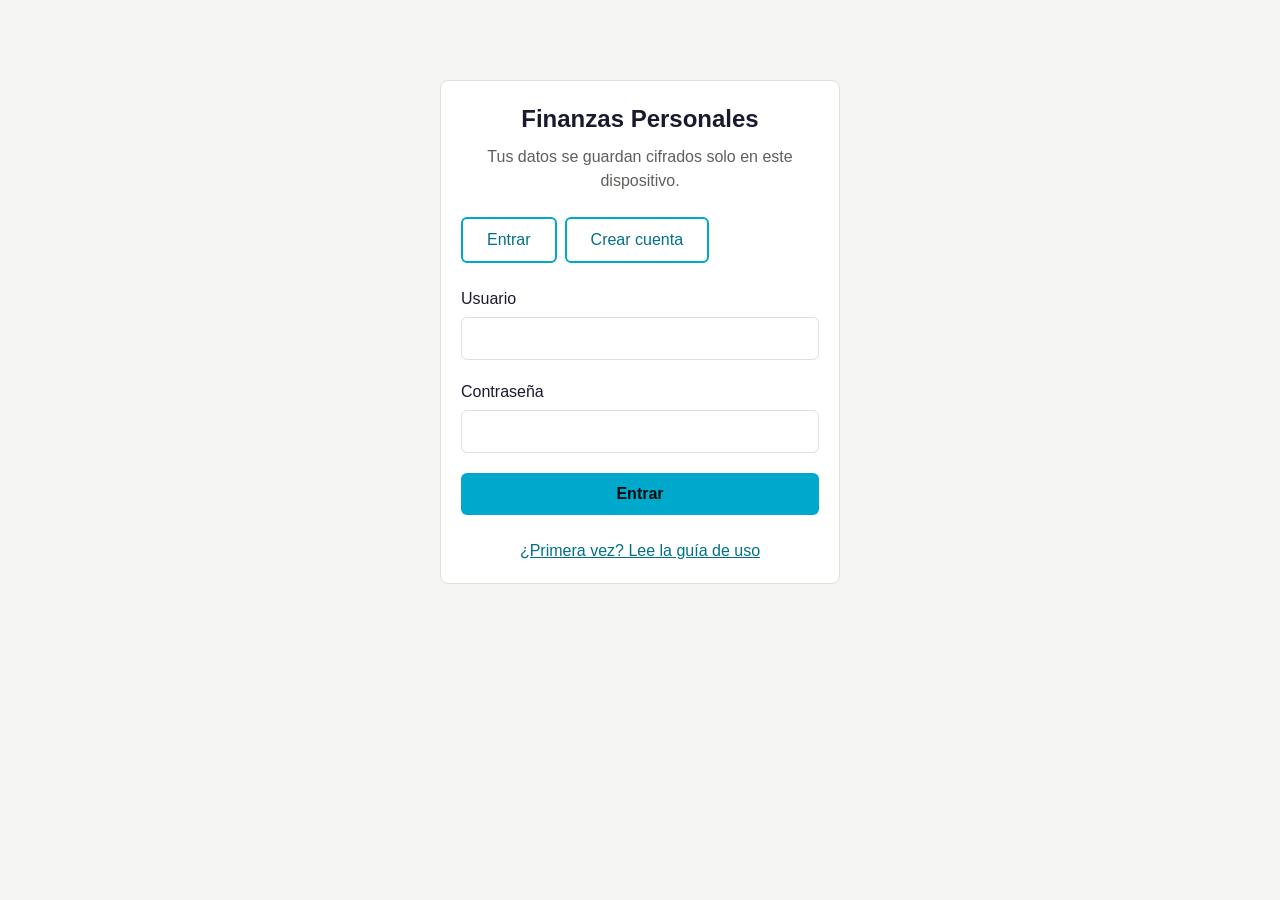
<file: public/index.html>
<!DOCTYPE html>
<html lang="es">
<head>
    <meta charset="UTF-8">
    <meta name="viewport" content="width=device-width, initial-scale=1.0, viewport-fit=cover">
    <!-- Sin conexiones a otros servidores: los datos no pueden salir del dispositivo -->
    <meta http-equiv="Content-Security-Policy" content="default-src 'self'; script-src 'self' 'unsafe-inline'; style-src 'self' 'unsafe-inline'; img-src 'self' data: blob:; connect-src 'self'; worker-src 'self'; manifest-src 'self'; object-src 'none'; base-uri 'none'; form-action 'none'">
    <meta name="referrer" content="no-referrer">
    <meta name="description" content="Finanzas personales privadas: presupuesto, deudas, metas y salud financiera. Tus datos quedan cifrados en tu dispositivo.">
    <meta name="theme-color" content="#1a1a2e">
    <meta name="apple-mobile-web-app-capable" content="yes">
    <meta name="mobile-web-app-capable" content="yes">
    <meta name="apple-mobile-web-app-status-bar-style" content="black-translucent">
    <meta name="apple-mobile-web-app-title" content="Finanzas">
    <title>Finanzas Personales</title>
    <link rel="manifest" href="manifest.json">
    <link rel="icon" type="image/png" sizes="192x192" href="assets/icons/icon-192.png">
    <link rel="apple-touch-icon" href="assets/icons/apple-touch-icon.png">
    <link rel="stylesheet" href="assets/css/styles.css">
</head>
<body>
    <div id="app" class="app-container"></div>
    <noscript><p style="padding:2rem">Esta aplicación necesita JavaScript.</p></noscript>
    <script src="assets/js/db.js"></script>
    <script src="assets/js/auth.js"></script>
    <script src="assets/js/finance.js"></script>
    <script src="assets/js/analysis.js"></script>
    <script src="assets/js/charts.js"></script>
    <script src="assets/js/ui.js"></script>
    <script src="assets/js/backup.js"></script>
    <script src="assets/js/app.js"></script>
</body>
</html>
</file>
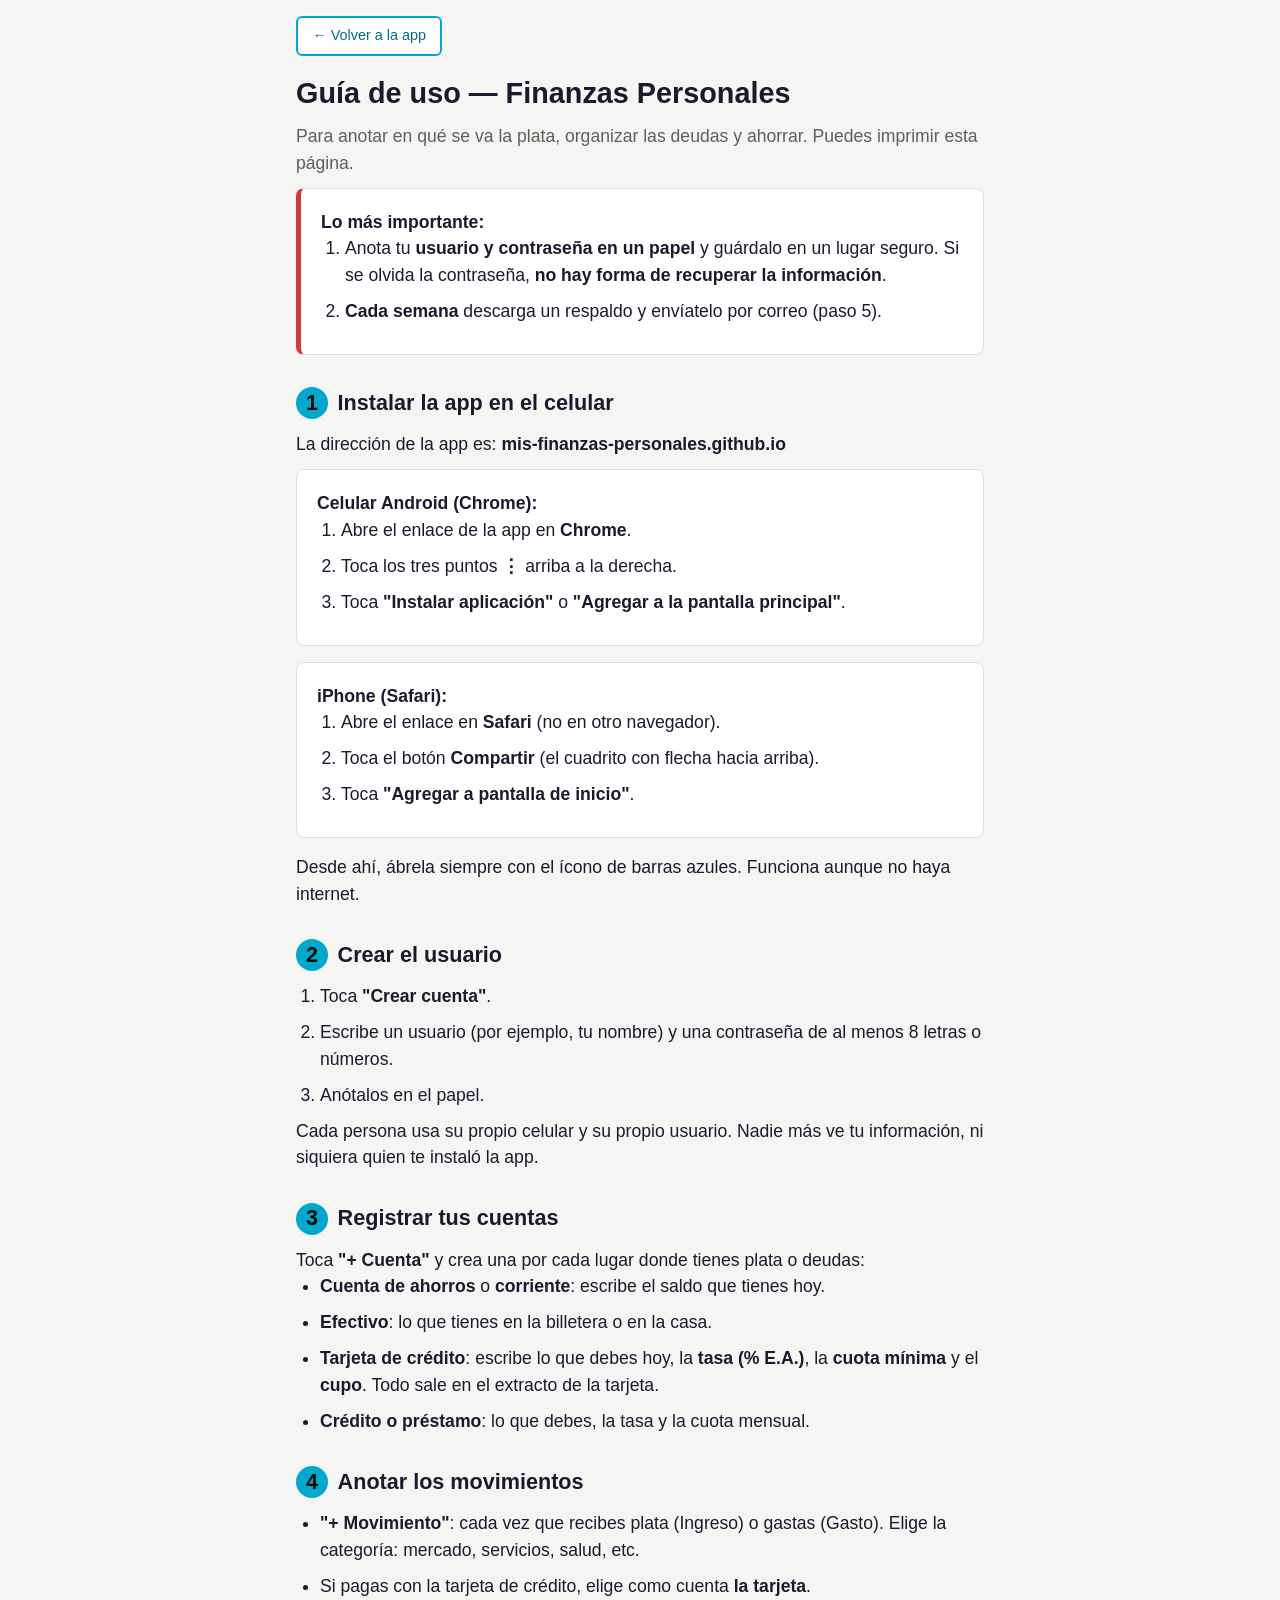
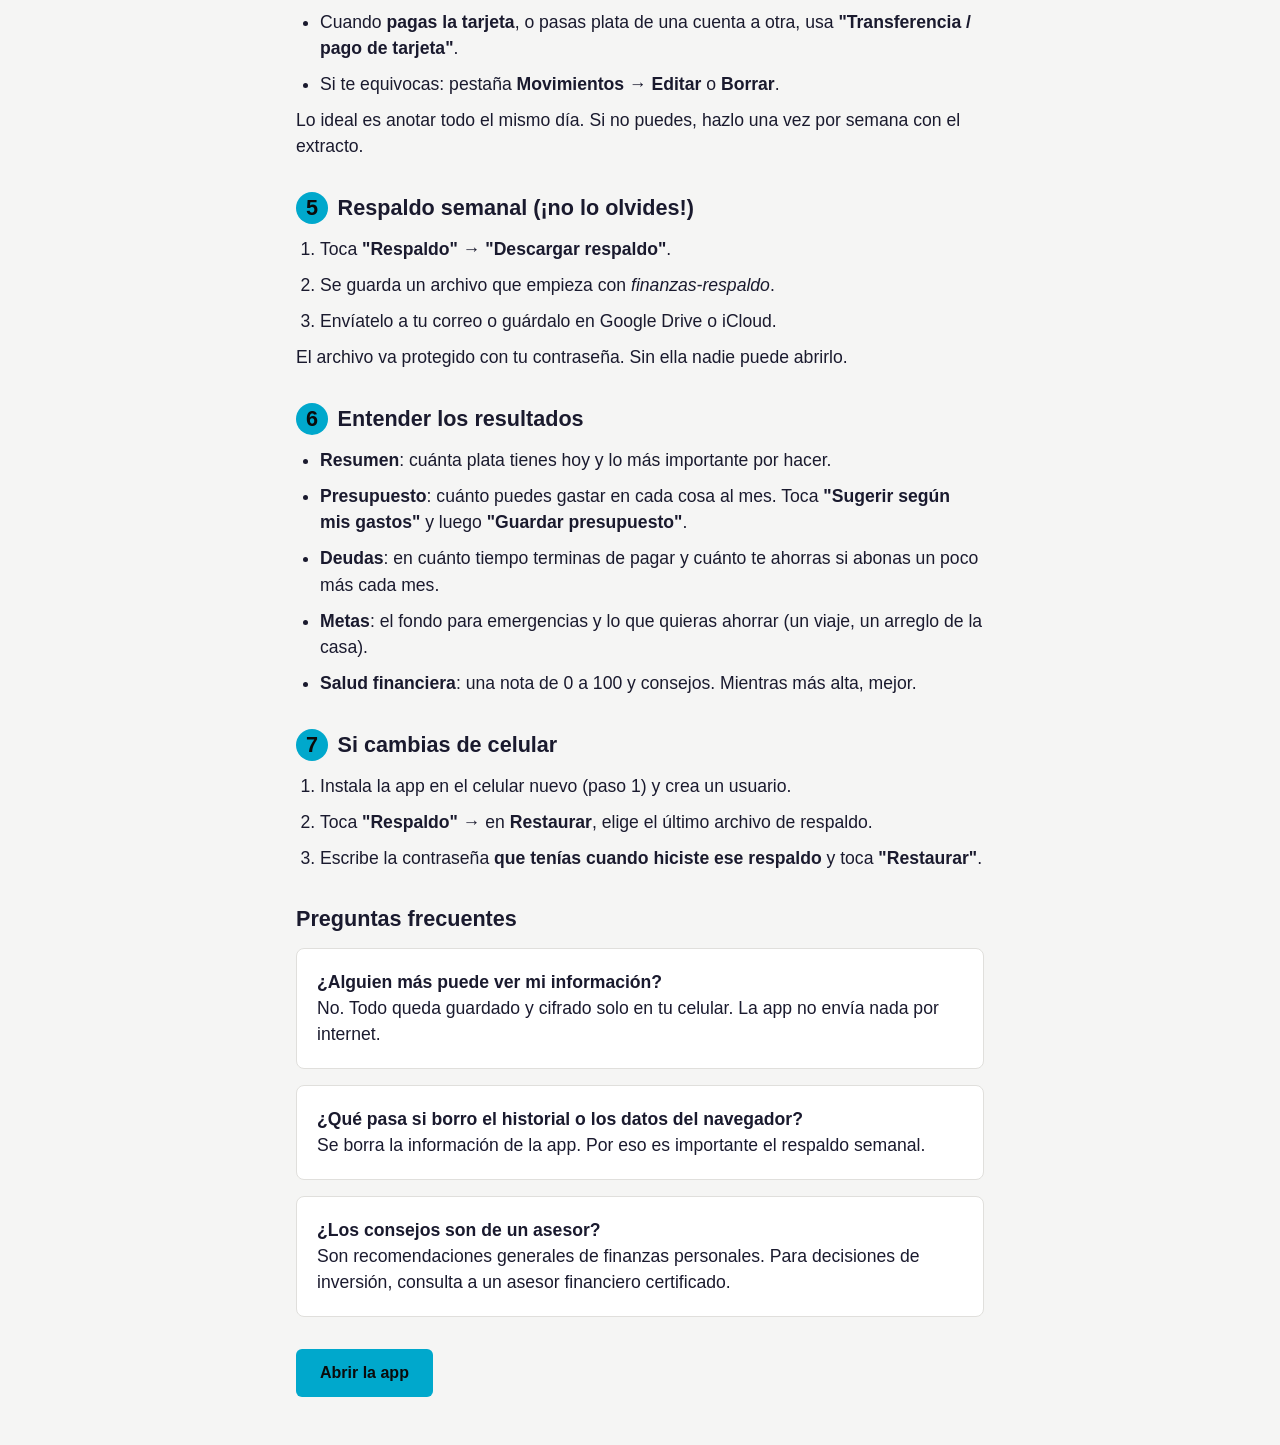
<file: public/ayuda.html>
<!DOCTYPE html>
<html lang="es">
<head>
    <meta charset="UTF-8">
    <meta name="viewport" content="width=device-width, initial-scale=1.0">
    <meta http-equiv="Content-Security-Policy" content="default-src 'self'; style-src 'self' 'unsafe-inline'; img-src 'self' data:; object-src 'none'; base-uri 'none'; form-action 'none'">
    <title>Guía de uso</title>
    <link rel="icon" type="image/png" sizes="192x192" href="assets/icons/icon-192.png">
    <link rel="stylesheet" href="assets/css/styles.css">
    <style>
        body { font-size: 1.1rem; }
        .guia { max-width: 720px; margin: 0 auto; padding: 1rem; }
        .guia h1 { font-size: 1.8rem; margin: 1rem 0 0.5rem; }
        .guia h2 { font-size: 1.35rem; margin: 2rem 0 0.75rem; display: flex; gap: 0.6rem; align-items: center; }
        .guia .num { display: inline-flex; align-items: center; justify-content: center; width: 2rem; height: 2rem; border-radius: 50%; background: var(--accent); color: #0b0b0b; font-weight: 800; flex-shrink: 0; }
        .guia ol, .guia ul { padding-left: 1.5rem; }
        .guia li { margin-bottom: 0.6rem; }
        .guia .card { margin-top: 0.75rem; }
        .guia .importante { border-left: 5px solid var(--critical); }
        .guia strong { font-weight: 700; }
        @media print {
            .no-print { display: none; }
            body { background: #fff; color: #000; }
            .card { border: 1px solid #999; }
        }
    </style>
</head>
<body>
<div class="guia">
    <p class="no-print"><a class="btn btn-secondary btn-sm" href="./">← Volver a la app</a></p>
    <h1>Guía de uso — Finanzas Personales</h1>
    <p class="muted">Para anotar en qué se va la plata, organizar las deudas y ahorrar. Puedes imprimir esta página.</p>

    <div class="card importante">
        <strong>Lo más importante:</strong>
        <ol>
            <li>Anota tu <strong>usuario y contraseña en un papel</strong> y guárdalo en un lugar seguro. Si se olvida la contraseña, <strong>no hay forma de recuperar la información</strong>.</li>
            <li><strong>Cada semana</strong> descarga un respaldo y envíatelo por correo (paso 5).</li>
        </ol>
    </div>

    <h2><span class="num">1</span> Instalar la app en el celular</h2>
    <p>La dirección de la app es: <strong>mis-finanzas-personales.github.io</strong></p>
    <div class="card">
        <strong>Celular Android (Chrome):</strong>
        <ol>
            <li>Abre el enlace de la app en <strong>Chrome</strong>.</li>
            <li>Toca los tres puntos <strong>⋮</strong> arriba a la derecha.</li>
            <li>Toca <strong>"Instalar aplicación"</strong> o <strong>"Agregar a la pantalla principal"</strong>.</li>
        </ol>
    </div>
    <div class="card">
        <strong>iPhone (Safari):</strong>
        <ol>
            <li>Abre el enlace en <strong>Safari</strong> (no en otro navegador).</li>
            <li>Toca el botón <strong>Compartir</strong> (el cuadrito con flecha hacia arriba).</li>
            <li>Toca <strong>"Agregar a pantalla de inicio"</strong>.</li>
        </ol>
    </div>
    <p>Desde ahí, ábrela siempre con el ícono de barras azules. Funciona aunque no haya internet.</p>

    <h2><span class="num">2</span> Crear el usuario</h2>
    <ol>
        <li>Toca <strong>"Crear cuenta"</strong>.</li>
        <li>Escribe un usuario (por ejemplo, tu nombre) y una contraseña de al menos 8 letras o números.</li>
        <li>Anótalos en el papel.</li>
    </ol>
    <p>Cada persona usa su propio celular y su propio usuario. Nadie más ve tu información, ni siquiera quien te instaló la app.</p>

    <h2><span class="num">3</span> Registrar tus cuentas</h2>
    <p>Toca <strong>"+ Cuenta"</strong> y crea una por cada lugar donde tienes plata o deudas:</p>
    <ul>
        <li><strong>Cuenta de ahorros</strong> o <strong>corriente</strong>: escribe el saldo que tienes hoy.</li>
        <li><strong>Efectivo</strong>: lo que tienes en la billetera o en la casa.</li>
        <li><strong>Tarjeta de crédito</strong>: escribe lo que debes hoy, la <strong>tasa (% E.A.)</strong>, la <strong>cuota mínima</strong> y el <strong>cupo</strong>. Todo sale en el extracto de la tarjeta.</li>
        <li><strong>Crédito o préstamo</strong>: lo que debes, la tasa y la cuota mensual.</li>
    </ul>

    <h2><span class="num">4</span> Anotar los movimientos</h2>
    <ul>
        <li><strong>"+ Movimiento"</strong>: cada vez que recibes plata (Ingreso) o gastas (Gasto). Elige la categoría: mercado, servicios, salud, etc.</li>
        <li>Si pagas con la tarjeta de crédito, elige como cuenta <strong>la tarjeta</strong>.</li>
        <li>Cuando <strong>pagas la tarjeta</strong>, o pasas plata de una cuenta a otra, usa <strong>"Transferencia / pago de tarjeta"</strong>.</li>
        <li>Si te equivocas: pestaña <strong>Movimientos</strong> → <strong>Editar</strong> o <strong>Borrar</strong>.</li>
    </ul>
    <p>Lo ideal es anotar todo el mismo día. Si no puedes, hazlo una vez por semana con el extracto.</p>

    <h2><span class="num">5</span> Respaldo semanal (¡no lo olvides!)</h2>
    <ol>
        <li>Toca <strong>"Respaldo"</strong> → <strong>"Descargar respaldo"</strong>.</li>
        <li>Se guarda un archivo que empieza con <em>finanzas-respaldo</em>.</li>
        <li>Envíatelo a tu correo o guárdalo en Google Drive o iCloud.</li>
    </ol>
    <p>El archivo va protegido con tu contraseña. Sin ella nadie puede abrirlo.</p>

    <h2><span class="num">6</span> Entender los resultados</h2>
    <ul>
        <li><strong>Resumen</strong>: cuánta plata tienes hoy y lo más importante por hacer.</li>
        <li><strong>Presupuesto</strong>: cuánto puedes gastar en cada cosa al mes. Toca <strong>"Sugerir según mis gastos"</strong> y luego <strong>"Guardar presupuesto"</strong>.</li>
        <li><strong>Deudas</strong>: en cuánto tiempo terminas de pagar y cuánto te ahorras si abonas un poco más cada mes.</li>
        <li><strong>Metas</strong>: el fondo para emergencias y lo que quieras ahorrar (un viaje, un arreglo de la casa).</li>
        <li><strong>Salud financiera</strong>: una nota de 0 a 100 y consejos. Mientras más alta, mejor.</li>
    </ul>

    <h2><span class="num">7</span> Si cambias de celular</h2>
    <ol>
        <li>Instala la app en el celular nuevo (paso 1) y crea un usuario.</li>
        <li>Toca <strong>"Respaldo"</strong> → en <strong>Restaurar</strong>, elige el último archivo de respaldo.</li>
        <li>Escribe la contraseña <strong>que tenías cuando hiciste ese respaldo</strong> y toca <strong>"Restaurar"</strong>.</li>
    </ol>

    <h2>Preguntas frecuentes</h2>
    <div class="card"><strong>¿Alguien más puede ver mi información?</strong><br>No. Todo queda guardado y cifrado solo en tu celular. La app no envía nada por internet.</div>
    <div class="card"><strong>¿Qué pasa si borro el historial o los datos del navegador?</strong><br>Se borra la información de la app. Por eso es importante el respaldo semanal.</div>
    <div class="card"><strong>¿Los consejos son de un asesor?</strong><br>Son recomendaciones generales de finanzas personales. Para decisiones de inversión, consulta a un asesor financiero certificado.</div>

    <p class="no-print" style="margin:2rem 0;"><a class="btn btn-primary" href="./">Abrir la app</a></p>
</div>
</body>
</html>
</file>
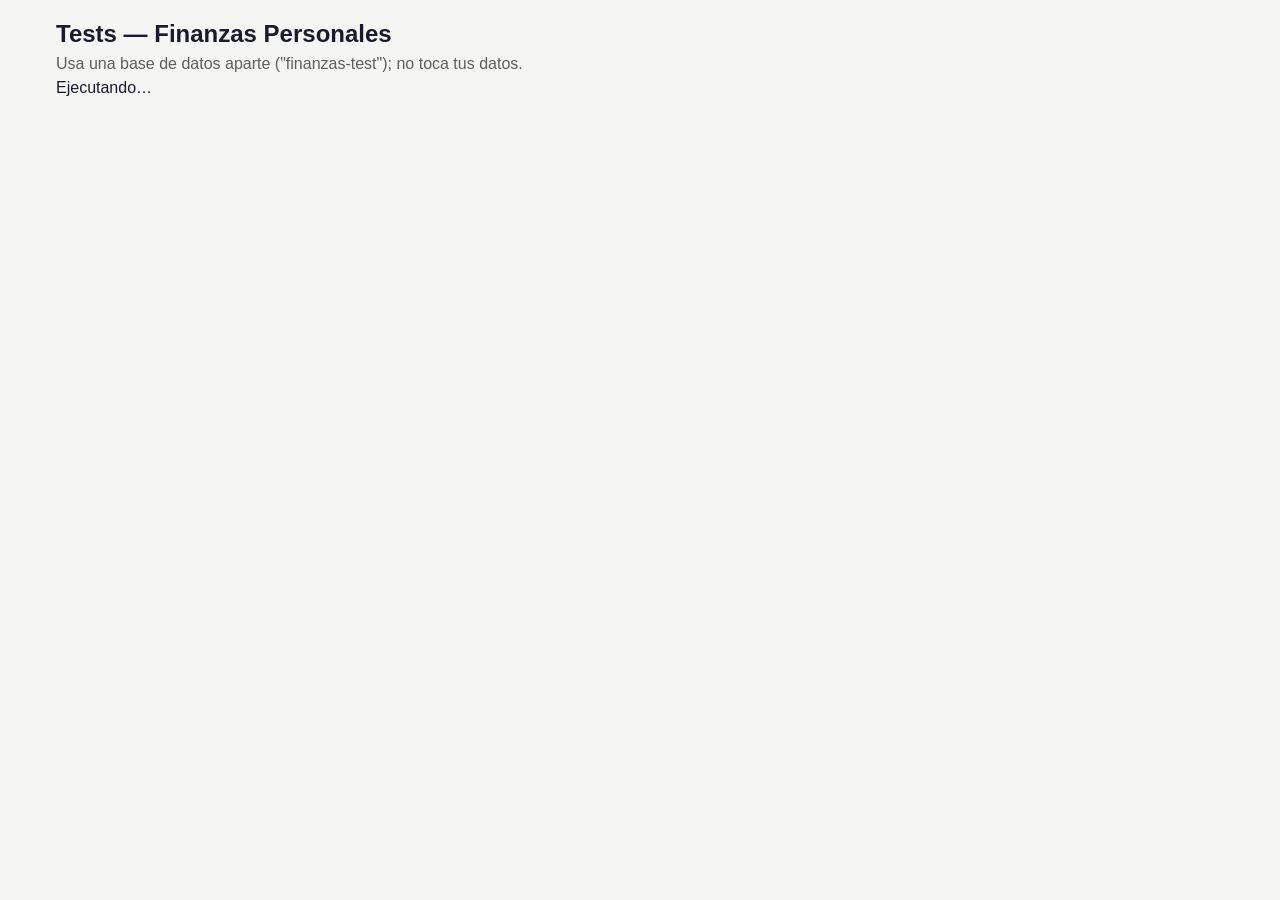
<file: tests/test.html>
<!DOCTYPE html>
<html lang="es">
<head>
    <meta charset="UTF-8">
    <meta name="viewport" content="width=device-width, initial-scale=1.0">
    <title>Tests — Finanzas Personales</title>
    <link rel="stylesheet" href="../public/assets/css/styles.css">
    <style>
        .test-result { margin: 0.5rem 0; padding: 0.75rem 1rem; border-radius: 4px; }
        .test-pass { background: rgba(12, 163, 12, 0.12); color: var(--good-ink); }
        .test-fail { background: rgba(208, 59, 59, 0.12); color: var(--critical-ink); }
    </style>
</head>
<body>
    <div class="app-container">
        <h1>Tests — Finanzas Personales</h1>
        <p class="muted">Usa una base de datos aparte ("finanzas-test"); no toca tus datos.</p>
        <div id="test-results"><p>Ejecutando…</p></div>
    </div>

    <script src="../public/assets/js/db.js"></script>
    <script src="../public/assets/js/auth.js"></script>
    <script src="../public/assets/js/finance.js"></script>
    <script src="../public/assets/js/analysis.js"></script>
    <script src="../public/assets/js/charts.js"></script>
    <script src="../public/assets/js/ui.js"></script>
    <script src="../public/assets/js/backup.js"></script>
    <script>
        const igual = (real, esperado, que) => {
            if (Math.abs(real - esperado) > 0.5) throw new Error(`${que}: esperado ${esperado}, obtenido ${real}`);
        };
        const verdad = (cond, que) => { if (!cond) throw new Error(que); };
        const falla = async (fn, que) => {
            try { await fn(); } catch (e) { return; }
            throw new Error(`${que}: debía fallar`);
        };
        let n = 0;
        const usuarioNuevo = async () => {
            auth.logout();
            await auth.registro(`test${Date.now()}_${n++}`, 'clave-test-123', 'clave-test-123');
        };
        const enDias = d => { const x = new Date(); x.setDate(x.getDate() + d); return fechaLocal(x); };

        class TestRunner {
            constructor() { this.tests = []; this.results = []; }
            addTest(name, fn) { this.tests.push({ name, fn }); }
            async run() {
                await new Promise(r => { const q = indexedDB.deleteDatabase('finanzas-test'); q.onsuccess = q.onerror = q.onblocked = r; });
                await fdb.init('finanzas-test');
                for (const test of this.tests) {
                    try {
                        await test.fn();
                        this.results.push({ name: test.name, pass: true });
                    } catch (e) {
                        this.results.push({ name: test.name, pass: false, error: e.message });
                        console.error('❌', test.name, e);
                    }
                }
                this.render();
            }
            render() {
                const html = this.results.map(r => `
                    <div class="test-result ${r.pass ? 'test-pass' : 'test-fail'}">
                        ${r.pass ? '✔' : '✖'} ${esc(r.name)}
                        ${r.error ? `<br><small>${esc(r.error)}</small>` : ''}
                    </div>`).join('');
                const passed = this.results.filter(r => r.pass).length;
                document.getElementById('test-results').innerHTML = `<h2 id="resumen">${passed}/${this.results.length} tests pasados</h2>` + html;
                window.testResults = this.results;
            }
        }

        const runner = new TestRunner();

        runner.addTest('Derivación PBKDF2', async () => {
            const key = await fdb.derivaKey('testpassword123', crypto.getRandomValues(new Uint8Array(32)));
            verdad(key instanceof CryptoKey, 'Key no es CryptoKey');
        });

        runner.addTest('Registro, login y usuario duplicado', async () => {
            const u = 'dup' + Date.now();
            await auth.registro(u, 'password123', 'password123');
            auth.logout();
            await auth.login(u, 'password123');
            await falla(() => auth.login(u, 'otra-clave'), 'Contraseña incorrecta');
            await falla(() => auth.registro(u, 'password123', 'password123'), 'Usuario duplicado');
        });

        runner.addTest('Cifrado AES-256-GCM', async () => {
            await usuarioNuevo();
            const { iv, encrypted } = await fdb.cifra({ amount: 1000 });
            igual((await fdb.descifra(iv, encrypted)).amount, 1000, 'Descifrado');
        });

        runner.addTest('CASO 1: saldo registrado simple', async () => {
            await usuarioNuevo();
            const a = await finance.registraCuenta({ nombre: 'A', tipo: 'ahorros', saldo: 1000000 });
            await finance.registraMovimiento(a, 'income', 500000, 'Sueldo', fechaLocal(), 'salario');
            await finance.registraMovimiento(a, 'expense', 200000, 'Mercado', fechaLocal(), 'mercado');
            igual((await finance.saldoRegistrado())[a], 1300000, 'Saldo');
            igual(await finance.dineroDisponibleHoy(), 1300000, 'Disponible');
        });

        runner.addTest('CASO 2: transferencia no cambia el total ni es ingreso', async () => {
            await usuarioNuevo();
            const a = await finance.registraCuenta({ nombre: 'A', tipo: 'corriente', saldo: 1300000 });
            const b = await finance.registraCuenta({ nombre: 'B', tipo: 'ahorros', saldo: 0 });
            await finance.registraTransferencia(a, b, 100000, 'Ahorro');
            const s = await finance.saldoRegistrado();
            igual(s[a], 1200000, 'Cuenta A');
            igual(s[b], 100000, 'Cuenta B');
            igual(await finance.dineroDisponibleHoy(), 1300000, 'Total');
            const r = await finance.resumenMes(mesDe(fechaLocal()));
            igual(r.ingresos, 0, 'Ingresos');
            igual(r.gastos, 0, 'Gastos');
        });

        runner.addTest('Tarjeta de crédito: deuda, no dinero disponible', async () => {
            await usuarioNuevo();
            const a = await finance.registraCuenta({ nombre: 'Nómina', tipo: 'corriente', saldo: 1000000 });
            const t = await finance.registraCuenta({ nombre: 'Visa', tipo: 'tarjeta', saldo: 200000, tasaEA: 28, cuotaMinima: 50000, cupo: 1000000 });
            igual(await finance.dineroDisponibleHoy(), 1000000, 'La deuda no suma a disponible');
            await finance.registraMovimiento(t, 'expense', 300000, 'Compra', fechaLocal(), 'compras');
            igual(await finance.dineroDisponibleHoy(), 1000000, 'Compra con tarjeta no baja disponible');
            igual((await finance.patrimonio()).neto, 500000, 'Patrimonio = 1.000.000 - 500.000');
            await finance.registraTransferencia(a, t, 500000, 'Pago Visa');
            igual(await finance.dineroDisponibleHoy(), 500000, 'Pago de tarjeta sí baja disponible');
            igual((await finance.saldoRegistrado())[t], 0, 'Tarjeta en cero');
            const ind = await analysis.indicadores();
            igual(ind.utilizacion, 0, 'Uso de cupo');
        });

        runner.addTest('CASO 5: obligación con pagos parciales (un solo registro)', async () => {
            await usuarioNuevo();
            const a = await finance.registraCuenta({ nombre: 'A', tipo: 'corriente', saldo: 2000000 });
            const o = await finance.registraObligacion('Matrícula', 1000000, enDias(10), '', 'educacion');
            await finance.pagaObligacion(o, 400000, a);
            let obs = await fdb.lista('obligations');
            igual(obs.length, 1, 'Cantidad de obligaciones');
            verdad(obs[0].status === 'partially_paid', 'Estado parcial');
            igual(obs[0].amountPending, 600000, 'Pendiente');
            await finance.pagaObligacion(o, 600000, a);
            obs = await fdb.lista('obligations');
            verdad(obs[0].status === 'fully_paid', 'Estado pagada');
            igual(await finance.dineroDisponibleHoy(), 1000000, 'Disponible tras pagos');
            // Borrar un pago devuelve la obligación a pendiente
            const pago = (await fdb.lista('transactions'))[1];
            await finance.borraMovimiento(pago.id);
            obs = await fdb.lista('obligations');
            verdad(obs[0].status === 'partially_paid', 'Revertida a parcial');
            igual(obs[0].amountPending, 600000, 'Pendiente tras revertir');
            await falla(() => finance.pagaObligacion(o, 700000, a), 'Pago mayor al pendiente');
        });

        runner.addTest('CASO 6: movimiento futuro solo en la proyección', async () => {
            await usuarioNuevo();
            const a = await finance.registraCuenta({ nombre: 'A', tipo: 'corriente', saldo: 950000 });
            await finance.registraMovimiento(a, 'income', 800000, 'Prima', enDias(10), 'primas');
            await finance.registraObligacion('Impuesto', 300000, enDias(15), '', 'impuestos');
            igual(await finance.dineroDisponibleHoy(), 950000, 'Disponible no incluye futuro');
            igual(await finance.dineroProyectado(30), 1450000, 'Proyección 950.000 + 800.000 - 300.000');
        });

        runner.addTest('Editar movimiento lo actualiza en su lugar', async () => {
            await usuarioNuevo();
            const a = await finance.registraCuenta({ nombre: 'A', tipo: 'corriente', saldo: 0 });
            const id = await finance.registraMovimiento(a, 'income', 100000, 'X', fechaLocal(), 'salario');
            await finance.actualizaMovimiento(id, { amount: 250000 });
            const ts = await fdb.lista('transactions');
            igual(ts.length, 1, 'Cantidad');
            igual(ts[0].amount, 250000, 'Monto editado');
            await falla(() => finance.registraMovimiento(a, 'expense', 0, 'cero'), 'Monto 0');
        });

        runner.addTest('Plan de deudas: casos conocidos', async () => {
            const sinInteres = analysis.planDeudas([{ nombre: 'D', saldo: 1000000, tasaEA: 0, cuotaMinima: 100000 }]);
            igual(sinInteres.meses, 10, 'Meses sin interés');
            igual(sinInteres.intereses, 0, 'Intereses sin tasa');
            const imposible = analysis.planDeudas([{ nombre: 'D', saldo: 5000000, tasaEA: 40, cuotaMinima: 100000 }]);
            verdad(imposible.imposible, 'Cuota menor que intereses debe ser imposible');
            const ds = [{ nombre: 'Pequeña 12%', saldo: 1000000, tasaEA: 12, cuotaMinima: 50000 }, { nombre: 'Grande 32%', saldo: 6000000, tasaEA: 32, cuotaMinima: 200000 }];
            const av = analysis.planDeudas(ds, 200000, 'avalancha');
            const bola = analysis.planDeudas(ds, 200000, 'bola');
            const min = analysis.planDeudas(ds, 0, 'avalancha', false);
            verdad(av.intereses < bola.intereses, 'Avalancha paga menos intereses');
            verdad(bola.orden[0].nombre === 'Pequeña 12%', 'Bola de nieve empieza por la menor');
            verdad(av.intereses < min.intereses && av.meses < min.meses, 'Pago extra mejora frente a mínimos');
        });

        runner.addTest('Indicadores, puntaje y presupuesto sugerido', async () => {
            await usuarioNuevo();
            const a = await finance.registraCuenta({ nombre: 'A', tipo: 'corriente', saldo: 3000000 });
            const mes = sumaMeses(mesDe(fechaLocal()), -1) + '-05';
            await finance.registraMovimiento(a, 'income', 4000000, '', mes, 'salario');
            await finance.registraMovimiento(a, 'expense', 2400000, '', mes, 'vivienda');
            await finance.registraMovimiento(a, 'expense', 1000000, '', mes, 'restaurantes');
            const ind = await analysis.indicadores();
            igual(ind.tasaAhorro * 100, 15, 'Tasa de ahorro');
            igual(ind.pctNecesidades * 100, 60, 'Necesidades');
            const { sugerido } = await analysis.sugerirPresupuesto();
            igual(sugerido.vivienda, 2400000, 'Necesidades se mantienen');
            igual(sugerido.restaurantes, 800000, 'Deseos hasta ahorro 20 %: 4.000.000*0,8 - 2.400.000');
            const p = analysis.puntaje(ind);
            verdad(p.total >= 0 && p.total <= 100, 'Puntaje en rango');
        });

        runner.addTest('Respaldo cifrado: ida y vuelta con contraseña', async () => {
            await usuarioNuevo();
            const a = await finance.registraCuenta({ nombre: 'CuentaSecreta', tipo: 'ahorros', saldo: 777000 });
            const o = await finance.registraObligacion('ObligSecreta', 100000, enDias(5), '', 'otros');
            await finance.pagaObligacion(o, 40000, a);
            await finance.guardaPresupuesto('mercado', 500000);
            await finance.registraMeta('MetaSecreta', 1000000, enDias(200), 100000);
            let blob;
            const orig = URL.createObjectURL, clickOrig = HTMLAnchorElement.prototype.click;
            URL.createObjectURL = b => { blob = b; return 'blob:x'; };
            HTMLAnchorElement.prototype.click = function () {};
            try { await backup.descargarRespaldo(); } finally { URL.createObjectURL = orig; HTMLAnchorElement.prototype.click = clickOrig; }
            const txt = await blob.text();
            verdad(!/Secreta|777000/.test(txt), 'El respaldo contiene texto plano');

            await usuarioNuevo();
            const f = new File([txt], 'r.json');
            await falla(() => backup.restaurarRespaldo([f], 'clave-mala'), 'Contraseña incorrecta');
            await backup.restaurarRespaldo([f], 'clave-test-123');
            igual(await finance.dineroDisponibleHoy(), 737000, 'Disponible restaurado');
            igual((await finance.presupuestos()).mercado.monto, 500000, 'Presupuesto restaurado');
            igual((await finance.metas()).length, 1, 'Meta restaurada');
            const pago = (await fdb.lista('transactions')).find(t => t.obligationId);
            const obl = await fdb.obten('obligations', pago.obligationId);
            verdad(obl && obl.nombre === 'ObligSecreta', 'El pago apunta a la obligación restaurada');
        });

        runner.addTest('Logout limpia la clave', async () => {
            auth.logout();
            verdad(fdb.key === null && fdb.userId === null, 'Clave no se limpió');
        });

        window.addEventListener('DOMContentLoaded', () => runner.run());
    </script>
</body>
</html>
</file>
<file: public/assets/css/styles.css>
* { margin: 0; padding: 0; box-sizing: border-box; }
:root {
  color-scheme: light;
  --bg: #f5f5f4;
  --surface: #ffffff;
  --text: #1a1a2e;
  --text-light: #5f5e5a;
  --accent: #00a8cc;
  --accent-ink: #006f87;
  --border: #e0dfdc;
  --pos: #006300;
  --neg: #b42b2b;
  /* Series de gráficos (paleta validada para daltonismo) */
  --series-1: #2a78d6;
  --series-2: #eb6834;
  /* Estados: siempre con ícono + texto */
  --good: #0ca30c;
  --warning: #fab219;
  --serious: #ec835a;
  --critical: #d03b3b;
  --good-ink: #006300;
  --warning-ink: #8a5a00;
  --critical-ink: #b42b2b;
  --info-ink: #1c5cab;
  --track: #ecebe8;
}
@media (prefers-color-scheme: dark) {
  :root {
    color-scheme: dark;
    --bg: #0f0f0e;
    --surface: #1a1a19;
    --text: #f0efec;
    --text-light: #b5b4ab;
    --accent: #00d4ff;
    --accent-ink: #5fdcff;
    --border: #33332f;
    --pos: #4cc94c;
    --neg: #f07a7a;
    --series-1: #3987e5;
    --series-2: #d95926;
    --good-ink: #4cc94c;
    --warning-ink: #fab219;
    --critical-ink: #f07a7a;
    --info-ink: #86b6ef;
    --track: #2a2a27;
  }
}
body {
  font-family: -apple-system, BlinkMacSystemFont, 'Segoe UI', sans-serif;
  background: var(--bg);
  color: var(--text);
  line-height: 1.5;
}
h1 { font-size: 1.5rem; }
h2 { font-size: 1.25rem; }
h3 { font-size: 1.05rem; margin-bottom: 0.75rem; }
h4 { font-size: 0.95rem; margin-bottom: 0.5rem; }
.app-container {
  max-width: 1200px;
  margin: 0 auto;
  padding: 1rem;
}
.header {
  display: flex;
  justify-content: space-between;
  align-items: center;
  gap: 1rem;
  margin-bottom: 1rem;
  padding: 1rem;
  background: var(--surface);
  border-radius: 8px;
  border-bottom: 2px solid var(--accent);
}
.row { display: flex; align-items: center; gap: 0.5rem; flex-wrap: wrap; }
.row-between { display: flex; justify-content: space-between; align-items: center; gap: 0.75rem; flex-wrap: wrap; }
.muted { color: var(--text-light); }
.small { font-size: 0.85rem; }
.nowrap { white-space: nowrap; }
.pos { color: var(--pos); }
.neg { color: var(--neg); }

.btn {
  padding: 0.75rem 1.5rem;
  border: none;
  border-radius: 6px;
  cursor: pointer;
  font-size: 1rem;
  font-family: inherit;
  transition: opacity 0.2s;
}
.btn-sm { padding: 0.45rem 0.9rem; font-size: 0.9rem; }
a { color: var(--accent-ink); }
a.btn { display: inline-block; text-decoration: none; }
.btn-primary { background: var(--accent); color: #0b0b0b; font-weight: bold; }
.btn-primary:hover { opacity: 0.85; }
.btn-secondary { background: var(--surface); color: var(--accent-ink); border: 2px solid var(--accent); }
.btn-link { background: none; border: none; color: var(--accent-ink); cursor: pointer; font: inherit; font-size: 0.9rem; padding: 0.25rem; }
.btn-link.neg { color: var(--neg); }
.btn:focus-visible, .btn-link:focus-visible, .tab:focus-visible, [data-tip]:focus-visible { outline: 2px solid var(--accent); outline-offset: 2px; }

.tabs {
  display: flex;
  gap: 0.25rem;
  overflow-x: auto;
  margin-bottom: 1rem;
  border-bottom: 1px solid var(--border);
  scrollbar-width: thin;
}
.tab {
  background: none;
  border: none;
  border-bottom: 3px solid transparent;
  padding: 0.75rem 1rem;
  font: inherit;
  color: var(--text-light);
  cursor: pointer;
  white-space: nowrap;
}
.tab.active { color: var(--text); border-bottom-color: var(--accent); font-weight: 600; }
.acciones { display: flex; flex-wrap: wrap; gap: 0.5rem; margin-bottom: 1rem; }

.form-group { margin-bottom: 1.25rem; }
label { display: block; margin-bottom: 0.4rem; font-weight: 500; }
input, select, textarea {
  width: 100%;
  padding: 0.7rem;
  border: 1px solid var(--border);
  border-radius: 6px;
  font-family: inherit;
  font-size: 1rem;
  background: var(--surface);
  color: var(--text);
}
input:focus, select:focus, textarea:focus {
  outline: none;
  border-color: var(--accent);
  box-shadow: 0 0 0 3px rgba(0, 168, 204, 0.2);
}
.input-num { max-width: 150px; text-align: right; padding: 0.4rem 0.5rem; }
.segmented { display: flex; gap: 0.5rem; margin-bottom: 1.25rem; }
.segmented label { flex: 1; display: flex; align-items: center; justify-content: center; gap: 0.4rem; padding: 0.6rem; border: 2px solid var(--border); border-radius: 6px; cursor: pointer; margin: 0; }
.segmented label:has(input:checked) { border-color: var(--accent); font-weight: 600; }
.segmented input { width: auto; }
.filtros { display: grid; grid-template-columns: repeat(auto-fit, minmax(180px, 1fr)); gap: 0.5rem; margin-bottom: 1rem; }

.card {
  background: var(--surface);
  border: 1px solid var(--border);
  border-radius: 8px;
  padding: 1.25rem;
  margin-bottom: 1rem;
  min-width: 0;
}
.grid { display: grid; grid-template-columns: repeat(auto-fit, minmax(250px, 1fr)); gap: 1rem; }
.grid > .card { margin-bottom: 0; }
.grid + .grid, .grid + .card, .card + .grid { margin-top: 1rem; }
.grid-2 { grid-template-columns: repeat(auto-fit, minmax(340px, 1fr)); }
.kpis { grid-template-columns: repeat(auto-fit, minmax(200px, 1fr)); margin-bottom: 1rem; }
.kpi-t { font-size: 0.9rem; color: var(--text-light); }
.kpi-v { font-size: 1.6rem; font-weight: 700; font-variant-numeric: tabular-nums; }
.kpi-n { font-size: 0.8rem; }
.item { display: flex; justify-content: space-between; align-items: center; gap: 1rem; padding: 0.6rem 0; border-bottom: 1px solid var(--border); }
.item:last-child { border-bottom: none; }
.navmes { display: flex; align-items: center; justify-content: center; gap: 1rem; margin-bottom: 1rem; }

.alert { padding: 0.9rem 1rem; border-radius: 6px; margin-bottom: 1rem; }
.alert-error { background: rgba(208, 59, 59, 0.1); color: var(--critical-ink); }
.alert-success { background: rgba(12, 163, 12, 0.1); color: var(--good-ink); }
.alert-warning { background: rgba(250, 178, 25, 0.14); color: var(--text); }

.estado { display: inline-flex; align-items: center; gap: 0.25rem; font-size: 0.8rem; font-weight: 600; padding: 0.1rem 0.5rem; border-radius: 999px; border: 1px solid currentColor; white-space: nowrap; vertical-align: middle; }
.estado-bien { color: var(--good-ink); }
.estado-alerta { color: var(--warning-ink); }
.estado-critico { color: var(--critical-ink); }
.estado-info { color: var(--info-ink); }

.rec { border-left: 4px solid var(--border); padding: 0.6rem 0.9rem; margin-bottom: 0.75rem; background: var(--bg); border-radius: 0 6px 6px 0; }
.rec p { margin-top: 0.35rem; font-size: 0.92rem; }
.rec-critico { border-left-color: var(--critical); }
.rec-alerta { border-left-color: var(--warning); }
.rec-bien { border-left-color: var(--good); }
.rec-info { border-left-color: var(--series-1); }

.score { display: flex; align-items: baseline; gap: 0.5rem; margin-bottom: 0.5rem; }
.score-num { font-size: 2.75rem; font-weight: 800; font-variant-numeric: tabular-nums; }
.score-de { color: var(--text-light); }
.regla { margin-bottom: 1rem; }
.regla .row-between { margin-bottom: 0.35rem; }

.tabla-scroll { overflow-x: auto; }
.tabla { width: 100%; border-collapse: collapse; font-size: 0.92rem; }
.tabla th { text-align: left; font-weight: 600; color: var(--text-light); border-bottom: 1px solid var(--border); padding: 0.5rem; }
.tabla td { padding: 0.55rem 0.5rem; border-bottom: 1px solid var(--border); vertical-align: top; }
.tabla .num { text-align: right; font-variant-numeric: tabular-nums; }
.tabla tr.grupo td { font-weight: 700; background: var(--bg); }
.tabla-datos { margin-top: 0.75rem; }
.tabla-datos summary { cursor: pointer; color: var(--accent-ink); font-size: 0.9rem; }

/* ---- Gráficos ---- */
.legend { display: flex; gap: 1rem; font-size: 0.85rem; color: var(--text-light); margin: 0.25rem 0 0.75rem; flex-wrap: wrap; }
.legend span { display: inline-flex; align-items: center; gap: 0.4rem; }
.sw { width: 12px; height: 12px; border-radius: 3px; display: inline-block; }
.sw.s1 { background: var(--series-1); }
.sw.s2 { background: var(--series-2); }
.sw-mark { width: 2px; height: 14px; background: var(--text); display: inline-block; }

.vb { display: flex; gap: 0.5rem; height: 200px; }
.vb-axis { display: flex; flex-direction: column; justify-content: space-between; font-size: 0.75rem; color: var(--text-light); padding-bottom: 1.5rem; text-align: right; min-width: 3.5rem; }
.vb-plot { position: relative; flex: 1; display: flex; gap: 2px; }
.vb-grid { position: absolute; inset: 0 0 1.5rem 0; display: flex; flex-direction: column; justify-content: space-between; pointer-events: none; }
.vb-grid i { border-top: 1px solid var(--border); }
.vb-grid i:last-child { border-top-color: var(--text-light); }
.vb-col { position: relative; flex: 1; display: flex; flex-direction: column; cursor: default; border-radius: 4px; }
.vb-col:hover { background: rgba(127, 127, 127, 0.08); }
.vb-bars { flex: 1; display: flex; align-items: flex-end; justify-content: center; gap: 2px; padding: 0 12%; }
.vb-bar { flex: 1; max-width: 22px; border-radius: 4px 4px 0 0; min-height: 0; }
.vb-bar.s1 { background: var(--series-1); }
.vb-bar.s2 { background: var(--series-2); }
.vb-label { height: 1.5rem; line-height: 1.5rem; text-align: center; font-size: 0.75rem; color: var(--text-light); text-transform: capitalize; }

.hb { display: flex; flex-direction: column; gap: 2px; }
.hb-row { display: grid; grid-template-columns: minmax(90px, 32%) 1fr auto; align-items: center; gap: 0.6rem; padding: 0.35rem 0.25rem; border-radius: 4px; }
.hb-row:hover { background: rgba(127, 127, 127, 0.08); }
.hb-name { font-size: 0.85rem; overflow: hidden; text-overflow: ellipsis; white-space: nowrap; }
.hb-track { position: relative; height: 12px; }
.hb-bar { height: 100%; background: var(--series-1); border-radius: 0 4px 4px 0; }
.hb-mark { position: absolute; top: -3px; bottom: -3px; width: 2px; background: var(--text); }
.hb-val { font-size: 0.85rem; font-variant-numeric: tabular-nums; text-align: right; white-space: nowrap; }

.pg { position: relative; height: 10px; background: var(--track); border-radius: 999px; }
.pg-bar { height: 100%; border-radius: 999px; background: var(--series-1); }
.pg-bar.good { background: var(--good); }
.pg-bar.warning { background: var(--warning); }
.pg-bar.critical { background: var(--critical); }
.pg-mark { position: absolute; top: -3px; bottom: -3px; width: 2px; background: var(--text); }

.tooltip { position: fixed; z-index: 2000; display: none; pointer-events: none; background: var(--surface); color: var(--text); border: 1px solid var(--border); box-shadow: 0 4px 16px rgba(0, 0, 0, 0.18); border-radius: 6px; padding: 0.5rem 0.7rem; font-size: 0.85rem; line-height: 1.4; max-width: 260px; font-variant-numeric: tabular-nums; }

.modal {
  display: none;
  position: fixed;
  inset: 0;
  background: rgba(0, 0, 0, 0.5);
  z-index: 1000;
  overflow-y: auto;
}
.modal.active { display: flex; align-items: flex-start; justify-content: center; padding: 2rem 0; }
.modal-content {
  background: var(--surface);
  padding: 1.5rem;
  border-radius: 8px;
  max-width: 500px;
  width: calc(100% - 32px);
}
.modal-content h2 { margin-bottom: 1rem; }

@media (max-width: 768px) {
  .app-container { padding: 0.75rem; }
  .header { flex-direction: row; padding: 0.75rem; }
  .header h1 { font-size: 1.15rem; }
  .header .usuario { display: none; }
  .grid, .grid-2 { grid-template-columns: 1fr; }
  .kpis { grid-template-columns: repeat(2, 1fr); }
  .kpi-v { font-size: 1.2rem; }
  .hb-row { grid-template-columns: 1fr auto; }
  .hb-row .hb-track { grid-column: 1 / -1; grid-row: 2; }
}
</file>
